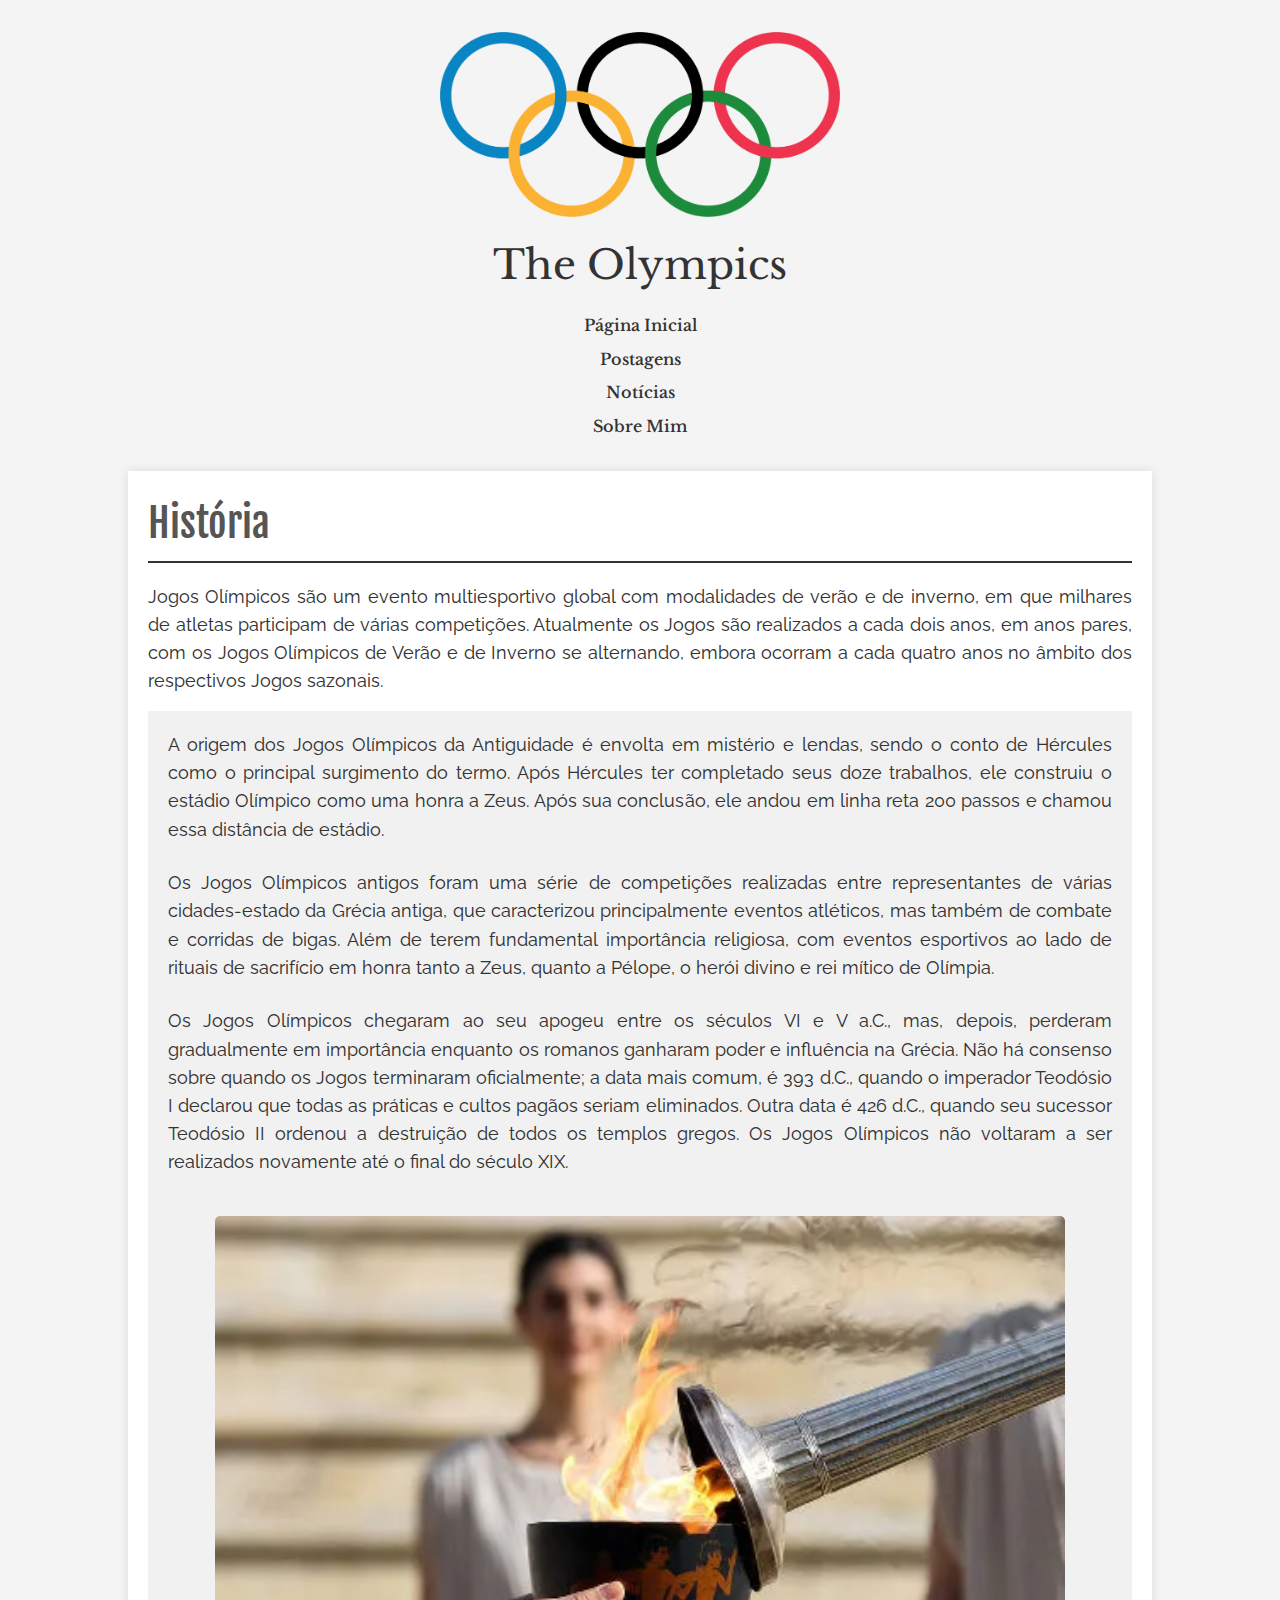
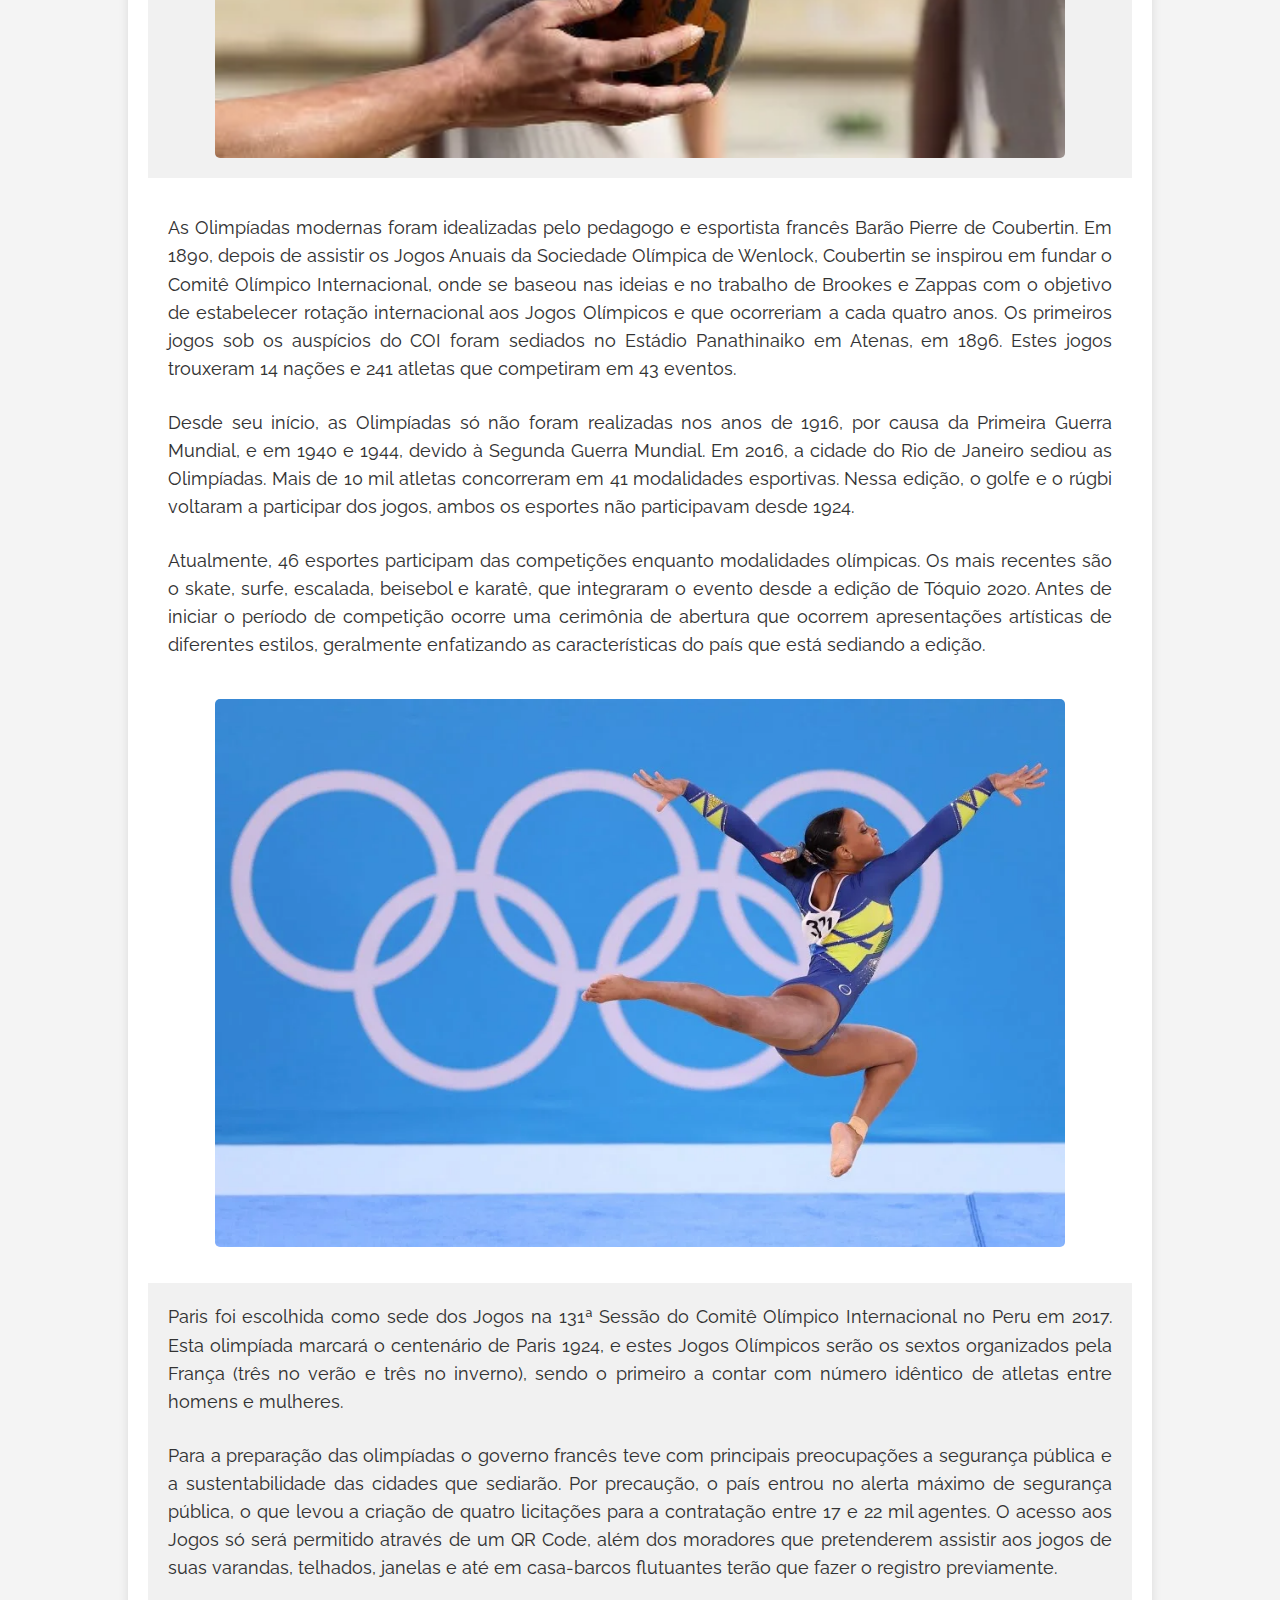
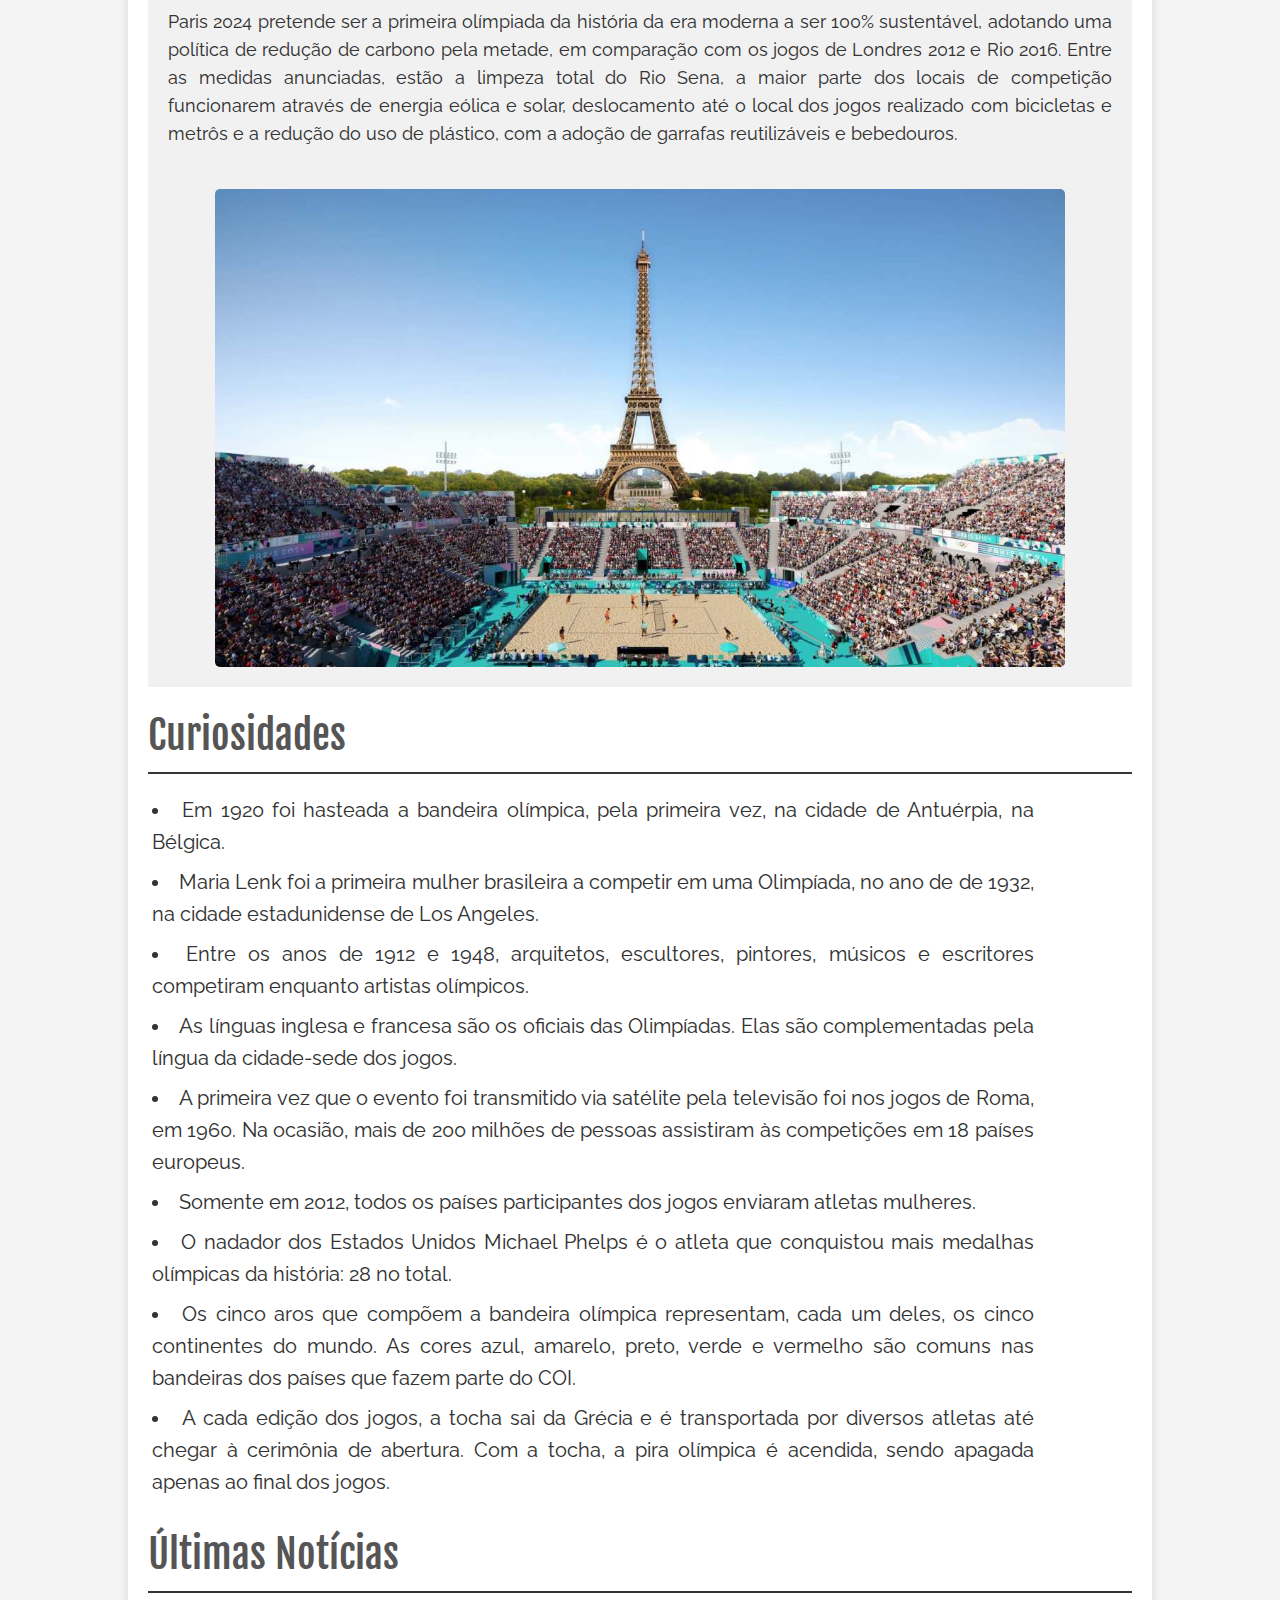
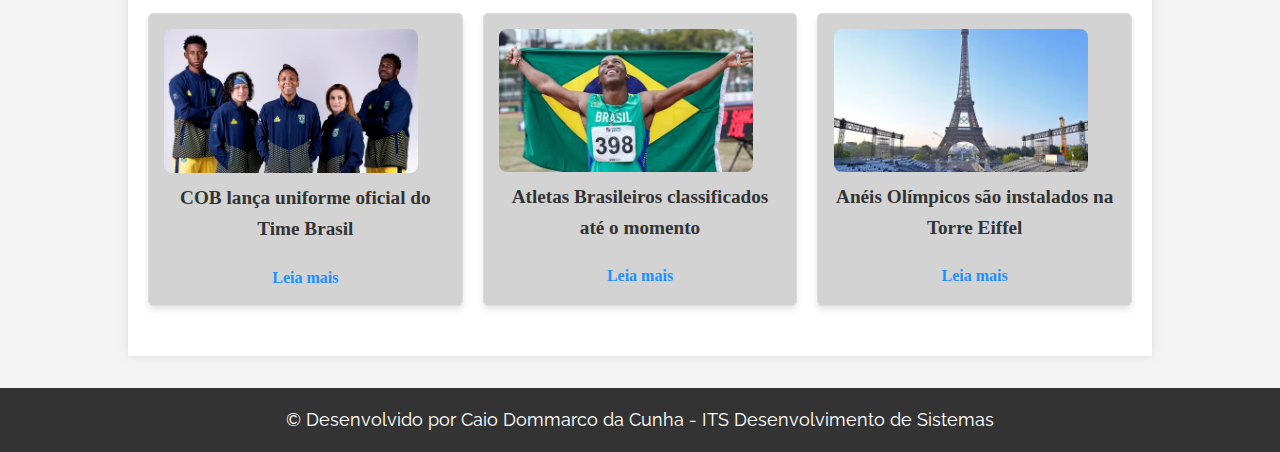
<file: index.html>
<!DOCTYPE html>
<html lang="pt-br">

<head>
    <meta charset="UTF-8">
    <meta name="viewport" content="width=device-width, initial-scale=1.0">
    <link rel="stylesheet" href="style.css">
    <title>The Olympics</title>
</head>

<body id="bodyZigZag">
    <header>
        <img id="logo" src="./imagens/logo.png" alt="Logo de marca da Olimpíada com cinco arcos entrelaçados">

        <h1 id="tituloSite">The Olympics</h1>

        <nav>
            <a href="#">Página Inicial </a>
            <p class="pipe">|</p>
            <a href="postagens.html">Postagens </a>
            <p class="pipe">|</p>
            <a href="noticias.html">Notícias </a>
            <p class="pipe">|</p>
            <a href="sobremim.html">Sobre Mim</a>
        </nav>
    </header>

    <main id="mainZigZag">
        <div id="historia">
            <h2 class="subtitulo">História</h2>

            <p>Jogos Olímpicos são um evento multiesportivo global com modalidades de verão e de inverno, em que
                milhares de
                atletas participam de várias competições. Atualmente os Jogos são realizados a cada dois anos, em anos
                pares, com os Jogos Olímpicos de Verão e de Inverno se alternando, embora ocorram a cada quatro anos no
                âmbito dos respectivos Jogos sazonais.</p>
        </div>

        <div class="containerCinza">
            <div class="row">
                <div class="column-66">
                    <p>A origem dos Jogos Olímpicos da Antiguidade é envolta em mistério e lendas, sendo o conto de
                        Hércules
                        como o
                        principal surgimento do termo. Após Hércules ter completado seus doze trabalhos, ele construiu o
                        estádio
                        Olímpico como uma honra a Zeus. Após sua conclusão, ele andou em linha reta 200 passos e chamou
                        essa
                        distância de estádio. </p>
                    <br>
                    <p>Os Jogos Olímpicos antigos foram uma série de competições realizadas entre representantes de
                        várias
                        cidades-estado da Grécia antiga, que caracterizou principalmente eventos atléticos, mas também
                        de
                        combate e
                        corridas de bigas. Além de terem fundamental importância religiosa, com eventos esportivos ao
                        lado
                        de
                        rituais de sacrifício em honra tanto a Zeus, quanto a Pélope, o herói divino e rei mítico de
                        Olímpia.
                    </p>
                    <br>
                    <p>Os Jogos Olímpicos chegaram ao seu apogeu entre os séculos VI e V a.C., mas, depois, perderam
                        gradualmente em
                        importância enquanto os romanos ganharam poder e influência na Grécia. Não há consenso sobre
                        quando
                        os
                        Jogos
                        terminaram oficialmente; a data mais comum, é 393 d.C., quando o imperador Teodósio I declarou
                        que
                        todas
                        as
                        práticas e cultos pagãos seriam eliminados. Outra data é 426 d.C., quando seu sucessor Teodósio
                        II
                        ordenou a
                        destruição de todos os templos gregos. Os Jogos Olímpicos não voltaram a ser realizados
                        novamente
                        até o
                        final do século XIX.</p>
                </div>

                <div class="column-33">
                    <img id="tocha" src="./imagens/tocha.jpg"
                        alt="Imagem de uma pessoa segurando um vaso grego sendo aceso pela tocha olímpica">
                </div>
            </div>
        </div>

        <div id="containerReverse" class="container">
            <div class="row">
                <div class="column-33">
                    <img id="moderna" src="./imagens/olimpiadaModerna.jpg"
                        alt="Imagem com uma ginasta brasileira executando um de seus movimentos durante uma prova de olímpiada com o logo da olímpiada de fundo">
                </div>

                <div class="column-66">
                    <p>As Olimpíadas modernas foram idealizadas pelo pedagogo e esportista francês Barão Pierre de
                        Coubertin. Em 1890, depois de assistir os Jogos Anuais da Sociedade Olímpica de Wenlock,
                        Coubertin
                        se inspirou em fundar o Comitê Olímpico Internacional, onde se baseou nas ideias e no trabalho
                        de
                        Brookes e Zappas com o objetivo de estabelecer rotação internacional aos Jogos Olímpicos e que
                        ocorreriam a cada quatro anos. Os primeiros jogos sob os auspícios do COI foram sediados no
                        Estádio
                        Panathinaiko em Atenas, em 1896. Estes jogos trouxeram 14 nações e 241 atletas que competiram em
                        43
                        eventos.</p>
                    <br>
                    <p>Desde seu início, as Olimpíadas só não foram realizadas nos anos de 1916, por causa da Primeira
                        Guerra Mundial, e em 1940 e 1944, devido à Segunda Guerra Mundial. Em 2016, a cidade do Rio de
                        Janeiro sediou as Olimpíadas. Mais de 10 mil atletas concorreram em 41 modalidades esportivas.
                        Nessa
                        edição, o golfe e o rúgbi voltaram a participar dos jogos, ambos os esportes não participavam
                        desde
                        1924.</p>
                    <br>
                    <p>Atualmente, 46 esportes participam das competições enquanto modalidades olímpicas. Os mais
                        recentes
                        são o skate, surfe, escalada, beisebol e karatê, que integraram o evento desde a edição de
                        Tóquio
                        2020. Antes de iniciar o período de competição ocorre uma cerimônia de abertura que ocorrem
                        apresentações artísticas de diferentes estilos, geralmente enfatizando as características do
                        país
                        que está sediando a edição.</p>
                </div>
            </div>
        </div>


        <div class="containerCinza">
            <div class="row">
                <div class="column-66">
                    <p>Paris foi escolhida como sede dos Jogos na 131ª Sessão do Comitê Olímpico Internacional no Peru
                        em
                        2017. Esta olimpíada marcará o centenário de Paris 1924, e estes Jogos Olímpicos serão os sextos
                        organizados pela França (três no verão e três no inverno), sendo o primeiro a contar com número
                        idêntico de atletas entre homens e mulheres.</p>
                    <br>
                    <p>Para a preparação das olimpíadas o governo francês teve com principais preocupações a segurança
                        pública e a sustentabilidade das cidades que sediarão. Por precaução, o país entrou no alerta
                        máximo
                        de segurança pública, o que levou a criação de quatro licitações para a contratação entre 17 e
                        22
                        mil agentes. O acesso aos Jogos só será permitido através de um QR Code, além dos moradores que
                        pretenderem assistir aos jogos de suas varandas, telhados, janelas e até em casa-barcos
                        flutuantes
                        terão que fazer o registro previamente.</p>
                    <br>
                    <p>Paris 2024 pretende ser a primeira olímpiada da história da
                        era moderna a ser 100% sustentável, adotando uma política de redução de carbono pela metade, em
                        comparação com os jogos de Londres 2012 e Rio 2016. Entre as medidas anunciadas, estão a limpeza
                        total do Rio Sena, a maior parte dos locais de competição funcionarem através de energia eólica
                        e
                        solar, deslocamento até o local dos jogos realizado com bicicletas e metrôs e a redução do uso
                        de
                        plástico, com a adoção de garrafas reutilizáveis e bebedouros.</p>
                </div>

                <div class="column-33">
                    <img id="paris" src="./imagens/paris.jpg"
                        alt="Imagem de uma quadra de vôlei de praia com a Torre Eiffel de fundo, ilustrando como será a arena da modalidade na Olimpíada de Paris que ocorrerá no ano de 2024">
                </div>
            </div>
        </div>

        <div id="curiosidades">
            <h2 class="subtitulo">Curiosidades</h2>

            <div class="lista">
                <ul id="listaUm">
                    <li>Em 1920 foi hasteada a bandeira olímpica, pela primeira vez, na cidade de Antuérpia, na
                        Bélgica.
                    </li>
                    <li>Maria Lenk foi a primeira mulher brasileira a competir em uma Olimpíada, no ano de de 1932,
                        na
                        cidade estadunidense de Los Angeles.</li>
                    <li>Entre os anos de 1912 e 1948, arquitetos, escultores, pintores, músicos e escritores
                        competiram
                        enquanto artistas olímpicos.</li>
                    <li>As línguas inglesa e francesa são os oficiais das Olimpíadas. Elas são complementadas pela
                        língua
                        da cidade-sede dos jogos.</li>
                    <li>A primeira vez que o evento foi transmitido via satélite pela televisão foi nos jogos de
                        Roma,
                        em
                        1960. Na ocasião, mais de 200 milhões de pessoas assistiram às competições em 18 países
                        europeus.
                    </li>
                </ul>

                <ul id="listaDois">
                    <li>Somente em 2012, todos os países participantes dos jogos enviaram atletas mulheres.</li>
                    <li>O nadador dos Estados Unidos Michael Phelps é o atleta que conquistou mais medalhas olímpicas da
                        história: 28 no total.</li>
                    <li>Os cinco aros que compõem a bandeira olímpica representam, cada um deles, os cinco continentes
                        do
                        mundo. As cores azul, amarelo, preto, verde e vermelho são comuns nas bandeiras dos países que
                        fazem
                        parte do COI.</li>
                    <li>A cada edição dos jogos, a tocha sai da Grécia e é transportada por diversos atletas até chegar
                        à
                        cerimônia de abertura. Com a tocha, a pira olímpica é acendida, sendo apagada apenas ao final
                        dos
                        jogos. </li>
                </ul>
            </div>
        </div>

        <div id="noticias">
            <h2 class="subtitulo">Últimas Notícias</h2>
            <div class="noticias-cards">
                <div class="card">
                    <img src="./imagens/cobUniforme.jpg" alt="Notícia 1">
                    <h3>COB lança uniforme oficial do Time Brasil</h3>
                    <a href="noticias.html">Leia mais</a>
                </div>
                <div class="card">
                    <img src="./imagens/atletasBr.jpg" alt="Notícia 2">
                    <h3>Atletas Brasileiros classificados até o momento</h3>
                    <a href="noticias.html">Leia mais</a>
                </div>
                <div class="card">
                    <img src="./imagens/torre.jpg" alt="Notícia 3">
                    <h3>Anéis Olímpicos são instalados na Torre Eiffel</h3>
                    <a href="noticias.html">Leia mais</a>
                </div>
            </div>
        </div>
        </div>
    </main>

    <footer>
        <p>&copy; Desenvolvido por Caio Dommarco da Cunha - ITS Desenvolvimento de Sistemas</p>
    </footer>
</body>

</html>
</file>
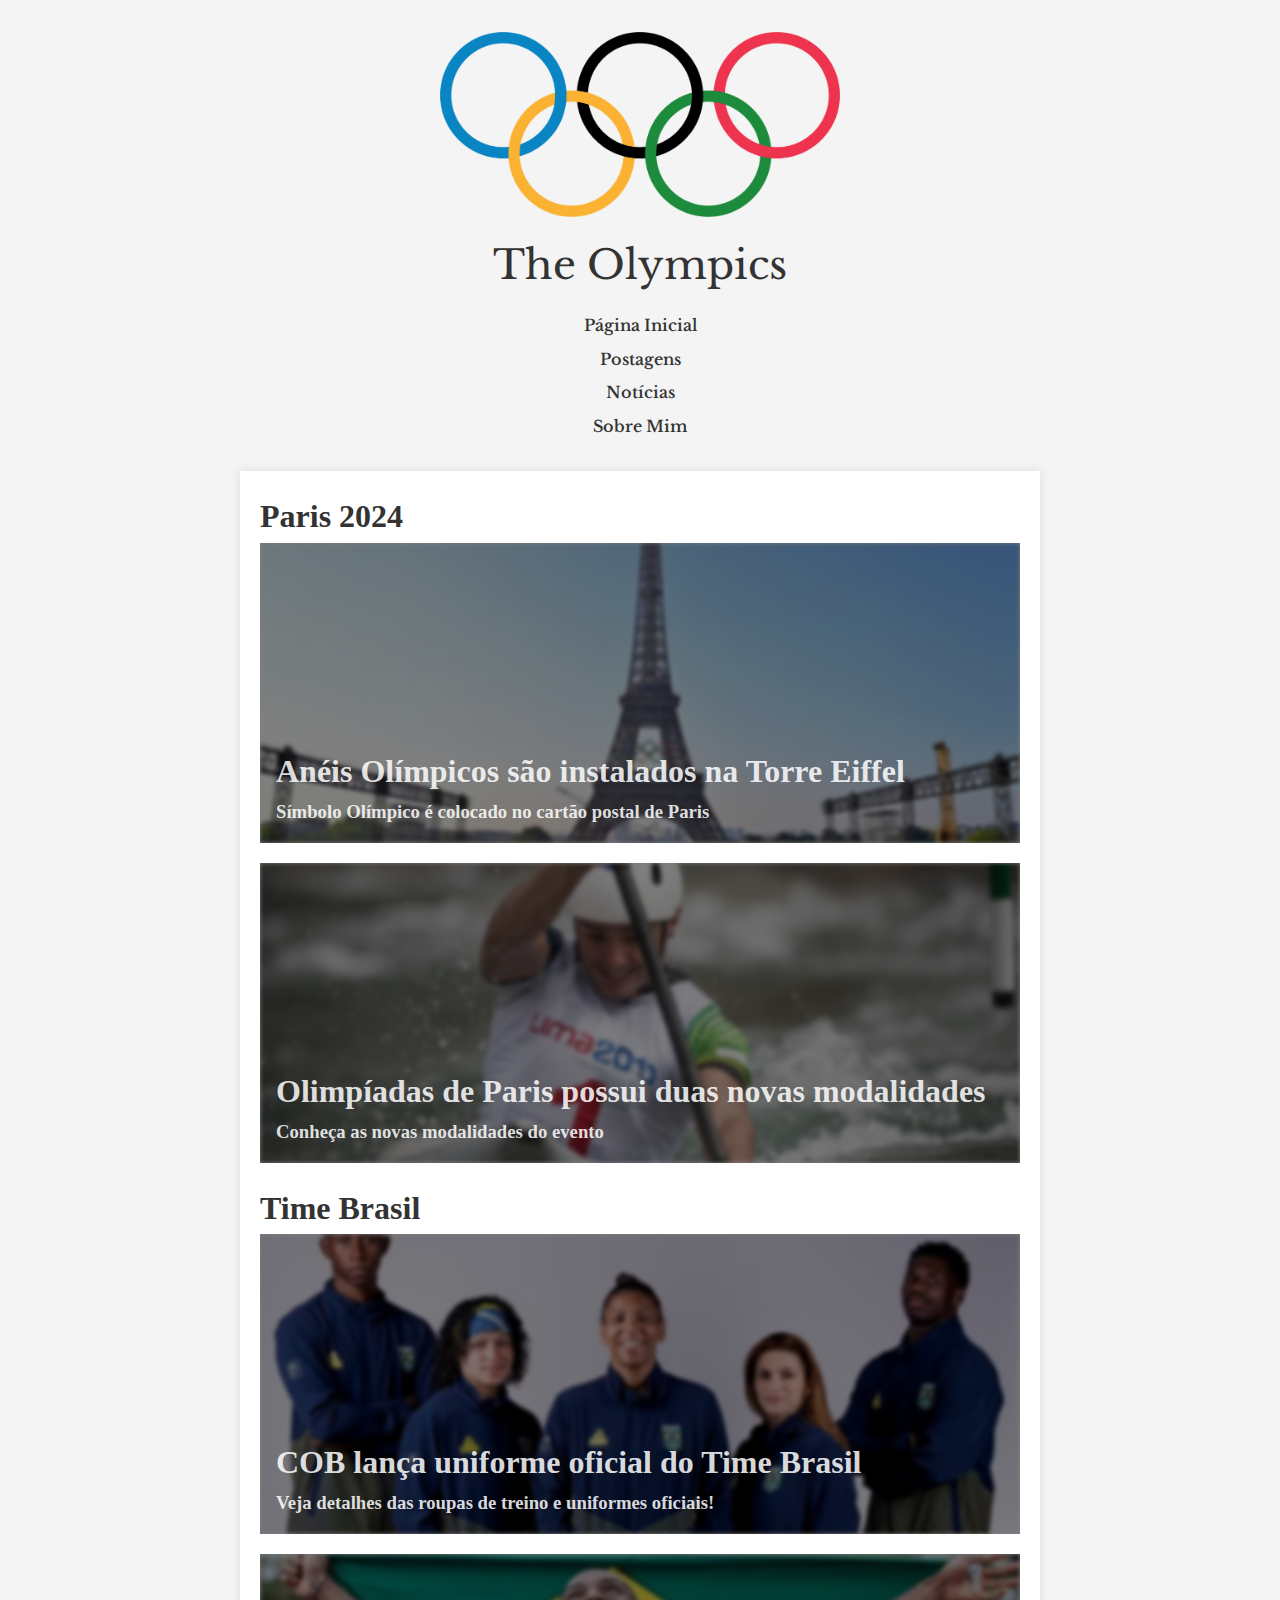
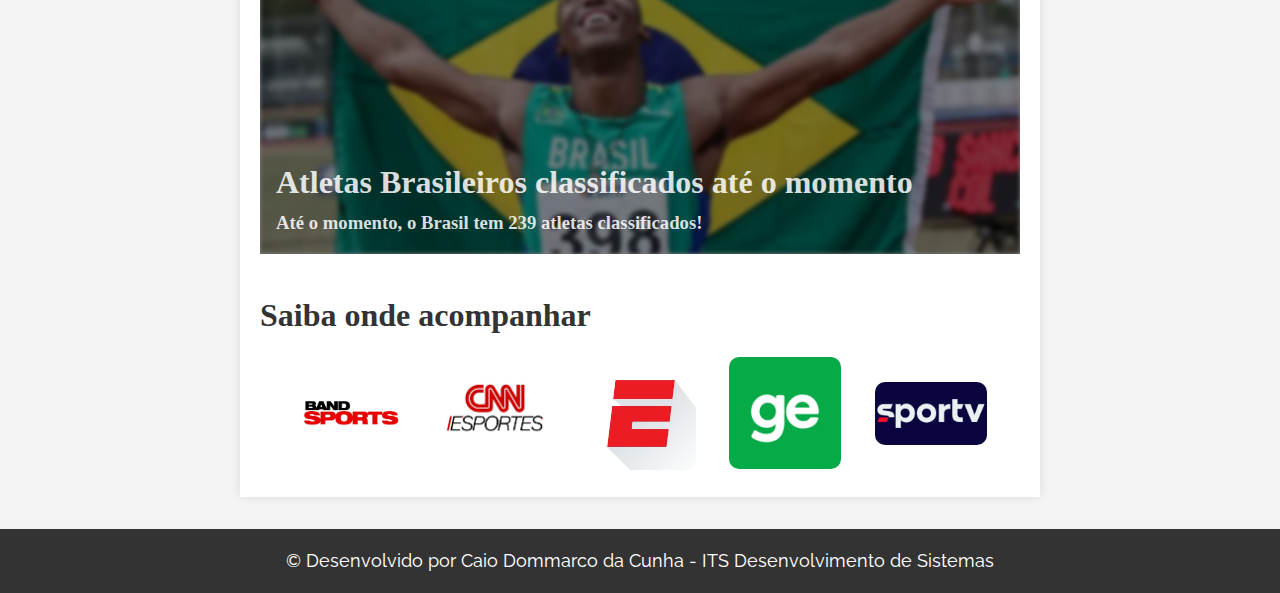
<file: noticias.html>
<!DOCTYPE html>
<html lang="pt-br">

<head>
    <meta charset="UTF-8">
    <meta name="viewport" content="width=device-width, initial-scale=1.0">
    <link rel="stylesheet" href="style.css">
    <title>The Olympics</title>
</head>

<body>
    <header>
        <img id="logo" src="./imagens/logo.png" alt="Logo de marca da Olimpíada com cinco arcos entrelaçados">

        <h1 id="tituloSite">The Olympics</h1>

        <nav>
            <a href="index.html">Página Inicial </a>
            <p class="pipe">|</p>
            <a href="postagens.html">Postagens </a>
            <p class="pipe">|</p>
            <a href="#">Notícias </a>
            <p class="pipe">|</p>
            <a href="sobremim.html">Sobre Mim</a>
        </nav>
    </header>

    <main>
        <div class="conteudoNoticias">
            <h1>Paris 2024</h1>

            <a
                href="https://ge.globo.com/olimpiadas/noticia/2024/06/07/aneis-olimpicos-sao-instalados-na-torre-eiffel.ghtml">
                <div class="chamadasNoticias3">
                    <div class="textoChamadas1">
                        <h1>Anéis Olímpicos são instalados na Torre Eiffel</h1>
                        <h3>Símbolo Olímpico é colocado no cartão postal de Paris</h3>
                    </div>
                </div>
            </a>

            <a
                href="https://www.cnnbrasil.com.br/esportes/olimpiadas/olimpiada-de-paris-2024-conheca-as-novas-modalidades/">
                <div class="chamadasNoticias4">
                    <div class="textoChamadas1">
                        <h1>Olimpíadas de Paris possui duas novas modalidades</h1>
                        <h3>Conheça as novas modalidades do evento</h3>
                    </div>
                </div>
            </a>


            <h1>Time Brasil</h1>


            <a
                href="https://ge.globo.com/olimpiadas/noticia/2024/06/06/cob-lanca-uniforme-oficial-do-time-brasil-a-50-dias-dos-jogos-olimpicos.ghtml">
                <div class="chamadasNoticias1">
                    <div class="textoChamadas1">
                        <h1>COB lança uniforme oficial do Time Brasil</h1>
                        <h3>Veja detalhes das roupas de treino e uniformes oficiais!</h3>
                    </div>
                </div>
            </a>

            <a
                href="https://ge.globo.com/olimpiadas/noticia/2023/04/18/olimpiadas-de-paris-2024-veja-atletas-brasileiros-classificados.ghtml">
                <div class="chamadasNoticias2">
                    <div class="textoChamadas2">
                        <h1>Atletas Brasileiros classificados até o momento</h1>
                        <h3>Até o momento, o Brasil tem 239 atletas classificados!</h3>
                    </div>
                </div>
            </a>
        </div>

        <h1>Saiba onde acompanhar</h1>
        <div id="canais">
            <a href="https://bandsports.uol.com.br/feeds?category=Olimpiadas"><img src="./imagens/band.jpg"
                    alt="Logo da Band Sports para redirecionar para o site da central dos jogos olímpicos da Band"></a>

            <a href="https://www.cnnbrasil.com.br/esportes/olimpiadas/"><img src="./imagens/cnn.jpg"
                    alt="Logo da CNN para redirecionar para o site da central dos jogos olímpicos da CNN"></a>

            <a href="https://www.espn.com.br/olimpiada/"><img src="./imagens/espn.jpg"
                    alt="Logo da ESPN para redirecionar para o site da central dos jogos olímpicos da ESPN"></a>

            <a href="https://ge.globo.com/olimpiadas/"><img src="./imagens/ge.jpg"
                    alt="Logo do Globo Esporte para redirecionar para o site da central dos jogos olímpicos do Globo Esporte"></a>

            <a href="https://sportv.globo.com/site/programas/sportv-nas-olimpiadas/"><img src="./imagens/sportv.jpg"
                    alt="Logo do SporTV para redirecionar para o site da central dos jogos olímpicos do SporTV"></a>
        </div>
    </main>

    <footer>
        <p>&copy; Desenvolvido por Caio Dommarco da Cunha - ITS Desenvolvimento de Sistemas</p>
    </footer>
</body>

</html>
</file>
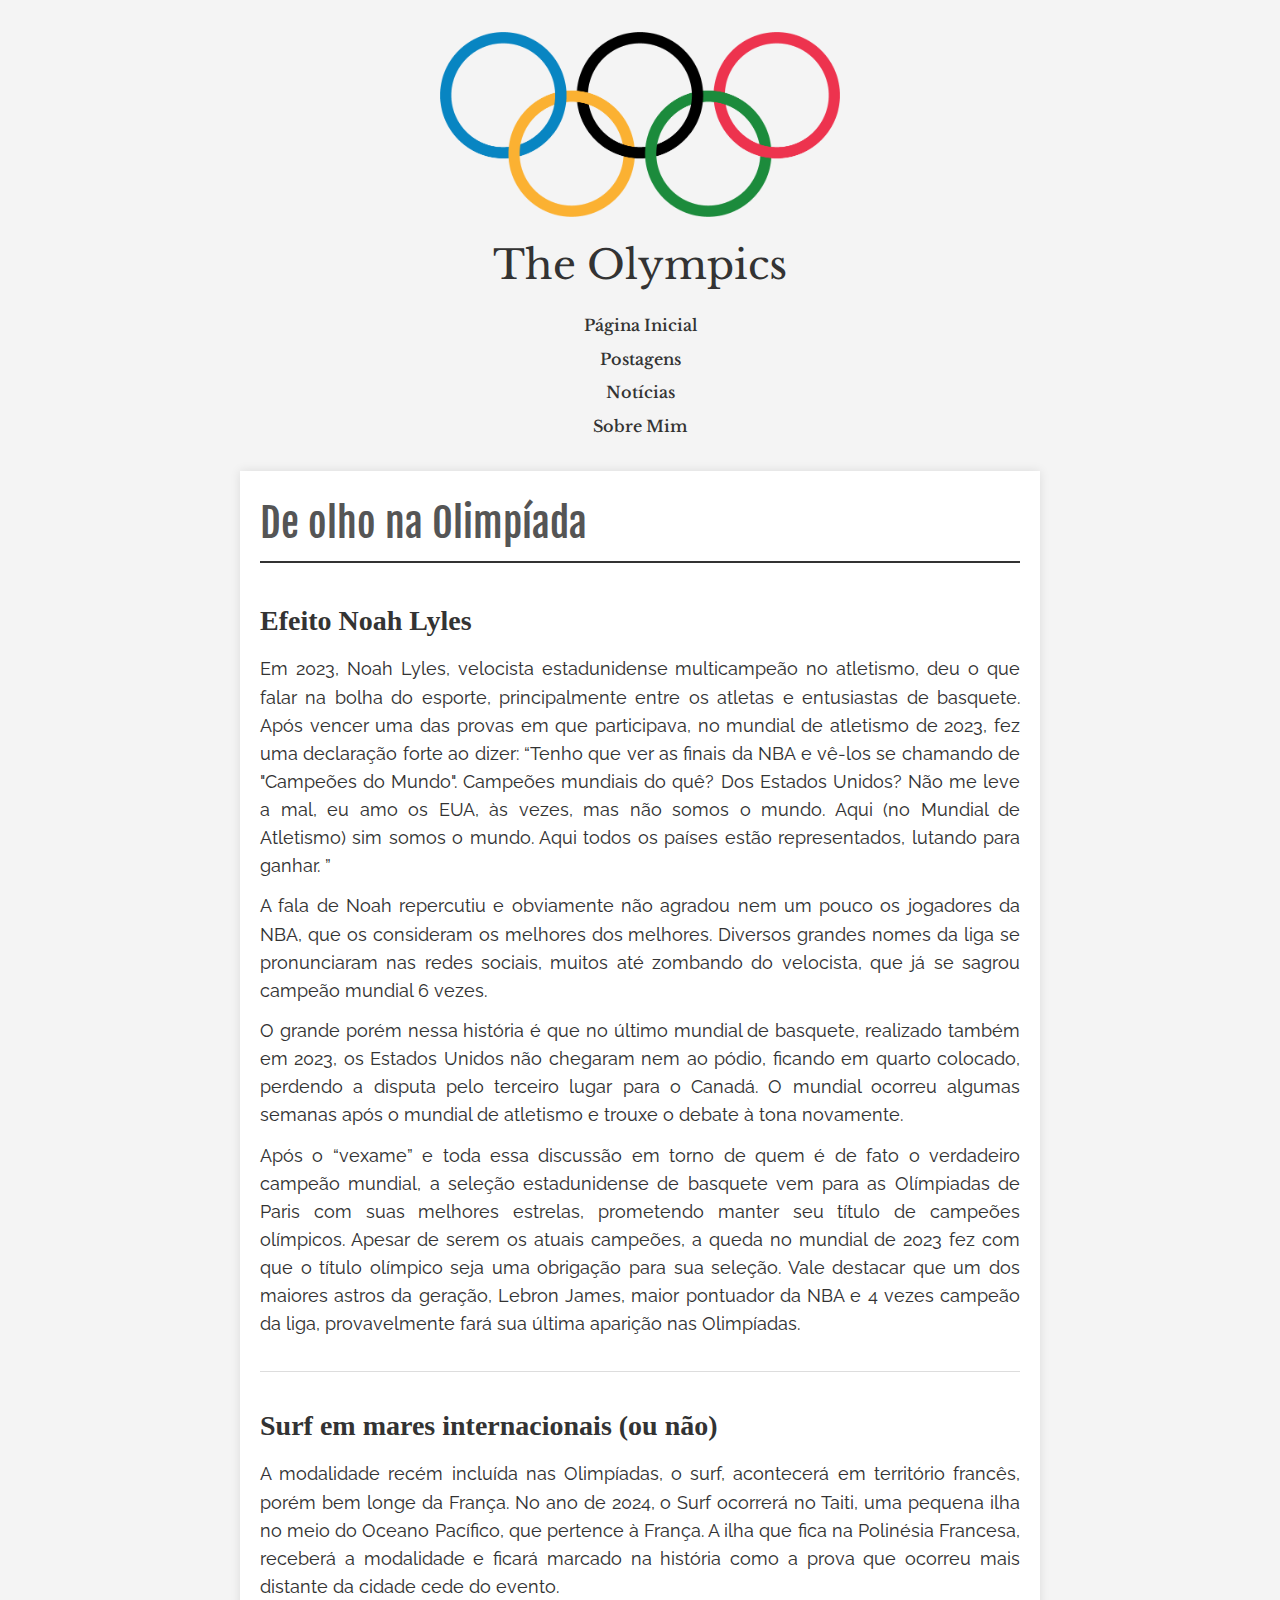
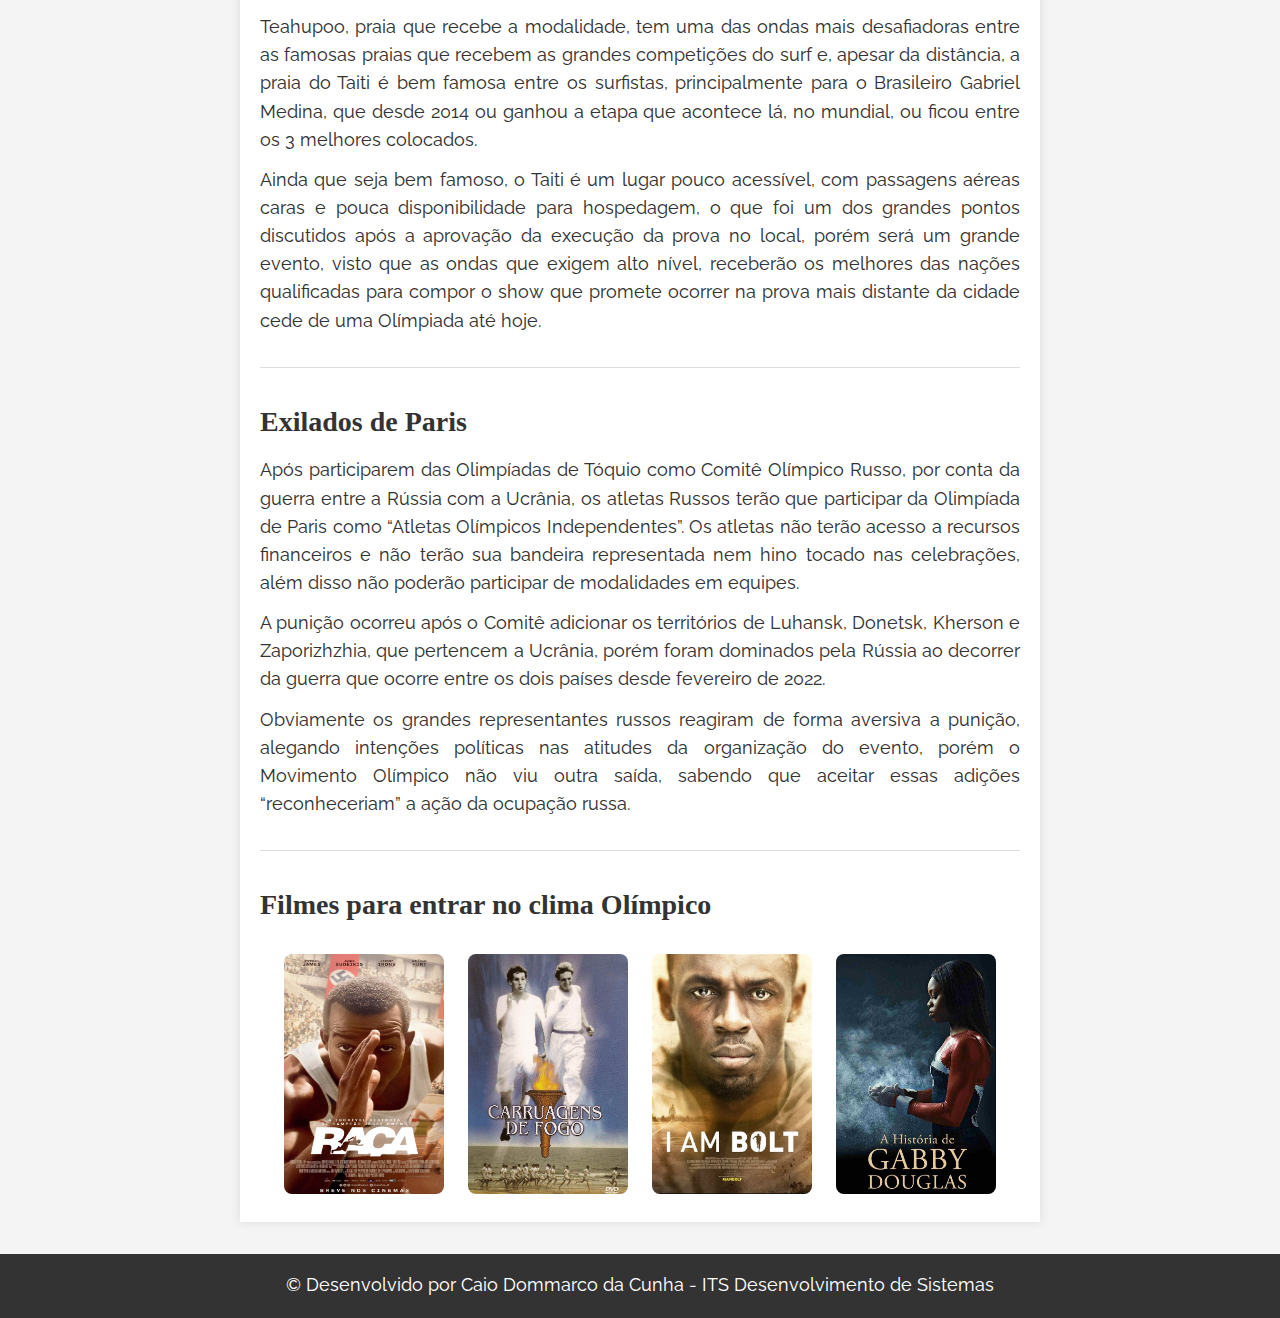
<file: postagens.html>
<!DOCTYPE html>
<html lang="pt-br">

<head>
    <meta charset="UTF-8">
    <meta name="viewport" content="width=device-width, initial-scale=1.0">
    <link rel="stylesheet" href="style.css">
    <title>The Olympics</title>
</head>

<body>
    <header>
        <img id="logo" src="./imagens/logo.png" alt="Logo de marca da Olimpíada com cinco arcos entrelaçados">

        <h1 id="tituloSite">The Olympics</h1>

        <nav>
            <a href="index.html">Página Inicial </a>
            <p class="pipe">|</p>
            <a href="#">Postagens </a>
            <p class="pipe">|</p>
            <a href="noticias.html">Notícias </a>
            <p class="pipe">|</p>
            <a href="sobremim.html">Sobre Mim</a>
        </nav>
    </header>

    <main>
        <h2 class="subtitulo">De olho na Olimpíada</h2>

        <div class="postagens">
            <h2>Efeito Noah Lyles</h2>

            <p>Em 2023, Noah Lyles, velocista estadunidense multicampeão no atletismo, deu o que falar na bolha do
                esporte, principalmente entre os atletas e entusiastas de basquete. Após vencer uma das provas em que
                participava, no mundial de atletismo de 2023, fez uma declaração forte ao dizer: “Tenho que ver as
                finais da NBA e vê-los se chamando de "Campeões do Mundo". Campeões mundiais do quê? Dos Estados Unidos?
                Não me leve a mal, eu amo os EUA, às vezes, mas não somos o mundo. Aqui (no Mundial de Atletismo) sim
                somos o mundo. Aqui todos os países estão representados, lutando para ganhar. ”</p>

            <p>A fala de Noah repercutiu e obviamente não agradou nem um pouco os jogadores da NBA, que os consideram os
                melhores dos melhores. Diversos grandes nomes da liga se pronunciaram nas redes sociais, muitos até
                zombando do velocista, que já se sagrou campeão mundial 6 vezes.</p>

            <p>O grande porém nessa história é que no último mundial de basquete, realizado também em 2023, os Estados
                Unidos não chegaram nem ao pódio, ficando em quarto colocado, perdendo a disputa pelo terceiro lugar
                para o Canadá. O mundial ocorreu algumas semanas após o mundial de atletismo e trouxe o debate à tona
                novamente.</p>

            <p>Após o “vexame” e toda essa discussão em torno de quem é de fato o verdadeiro campeão mundial, a seleção
                estadunidense de basquete vem para as Olímpiadas de Paris com suas melhores estrelas, prometendo manter
                seu título de campeões olímpicos. Apesar de serem os atuais campeões, a queda no mundial de 2023 fez com
                que o título olímpico seja uma obrigação para sua seleção. Vale destacar que um dos maiores astros da
                geração, Lebron James, maior pontuador da NBA e 4 vezes campeão da liga, provavelmente fará sua última
                aparição nas Olimpíadas.</p>

            <hr>

            <h2>Surf em mares internacionais (ou não)</h2>

            <p>A modalidade recém incluída nas Olimpíadas, o surf, acontecerá em território francês, porém bem longe da
                França. No ano de 2024, o Surf ocorrerá no Taiti, uma pequena ilha no meio do Oceano Pacífico, que
                pertence à França. A ilha que fica na Polinésia Francesa, receberá a modalidade e ficará marcado na
                história como a prova que ocorreu mais distante da cidade cede do evento.</p>
            <p>Teahupoo, praia que recebe a modalidade, tem uma das ondas mais desafiadoras entre as famosas praias que
                recebem as grandes competições do surf e, apesar da distância, a praia do Taiti é bem famosa entre os
                surfistas, principalmente para o Brasileiro Gabriel Medina, que desde 2014 ou ganhou a etapa que
                acontece lá, no mundial, ou ficou entre os 3 melhores colocados.</p>
            <p>Ainda que seja bem famoso, o Taiti é um lugar pouco acessível, com passagens aéreas caras e pouca
                disponibilidade para hospedagem, o que foi um dos grandes pontos discutidos após a aprovação da execução
                da prova no local, porém será um grande evento, visto que as ondas que exigem alto nível, receberão os
                melhores das nações qualificadas para compor o show que promete ocorrer na prova mais distante da cidade
                cede de uma Olímpiada até hoje.</p>

            <hr>

            <h2>Exilados de Paris</h2>

            <p>Após participarem das Olimpíadas de Tóquio como Comitê Olímpico Russo, por conta da guerra entre a Rússia
                com a Ucrânia, os atletas Russos terão que participar da Olimpíada de Paris como “Atletas Olímpicos
                Independentes”. Os atletas não terão acesso a recursos financeiros e não terão sua bandeira representada
                nem hino tocado nas celebrações, além disso não poderão participar de modalidades em equipes.</p>

            <p>A punição ocorreu após o Comitê adicionar os territórios de Luhansk, Donetsk, Kherson e Zaporizhzhia, que
                pertencem a Ucrânia, porém foram dominados pela Rússia ao decorrer da guerra que ocorre entre os dois
                países desde fevereiro de 2022.</p>

            <p>Obviamente os grandes representantes russos reagiram de forma aversiva a punição, alegando intenções
                políticas nas atitudes da organização do evento, porém o Movimento Olímpico não viu outra saída, sabendo
                que aceitar essas adições “reconheceriam” a ação da ocupação russa. </p>

            <hr>

            <h2>Filmes para entrar no clima Olímpico</h2>

            <div id="filmes">
                <a href="https://www.adorocinema.com/filmes/filme-211082/">
                    <img src="./imagens/posterRaca.jpg" alt="Poster do filme Raça">
                </a>
                <a href="https://www.adorocinema.com/filmes/filme-150/">
                    <img src="./imagens/posterCarruagensDeFogo.jpg" alt="Poster do filme Carruagens de Fogo">
                </a>
                <a href="https://www.adorocinema.com/filmes/filme-237539/">
                    <img src="./imagens/posterEuSouBolt.jpg" alt="Poster do filme Eu Sou Bolt">
                </a>
                <a href="https://www.adorocinema.com/filmes/filme-230330/">
                    <img src="./imagens/posterGabbyDouglas.jpg" alt="Poster do filme Gabby Douglas">
                </a>
            </div>
        </div>
    </main>

    <footer>
        <p>&copy; Desenvolvido por Caio Dommarco da Cunha - ITS Desenvolvimento de Sistemas</p>
    </footer>
</body>

</html>
</file>
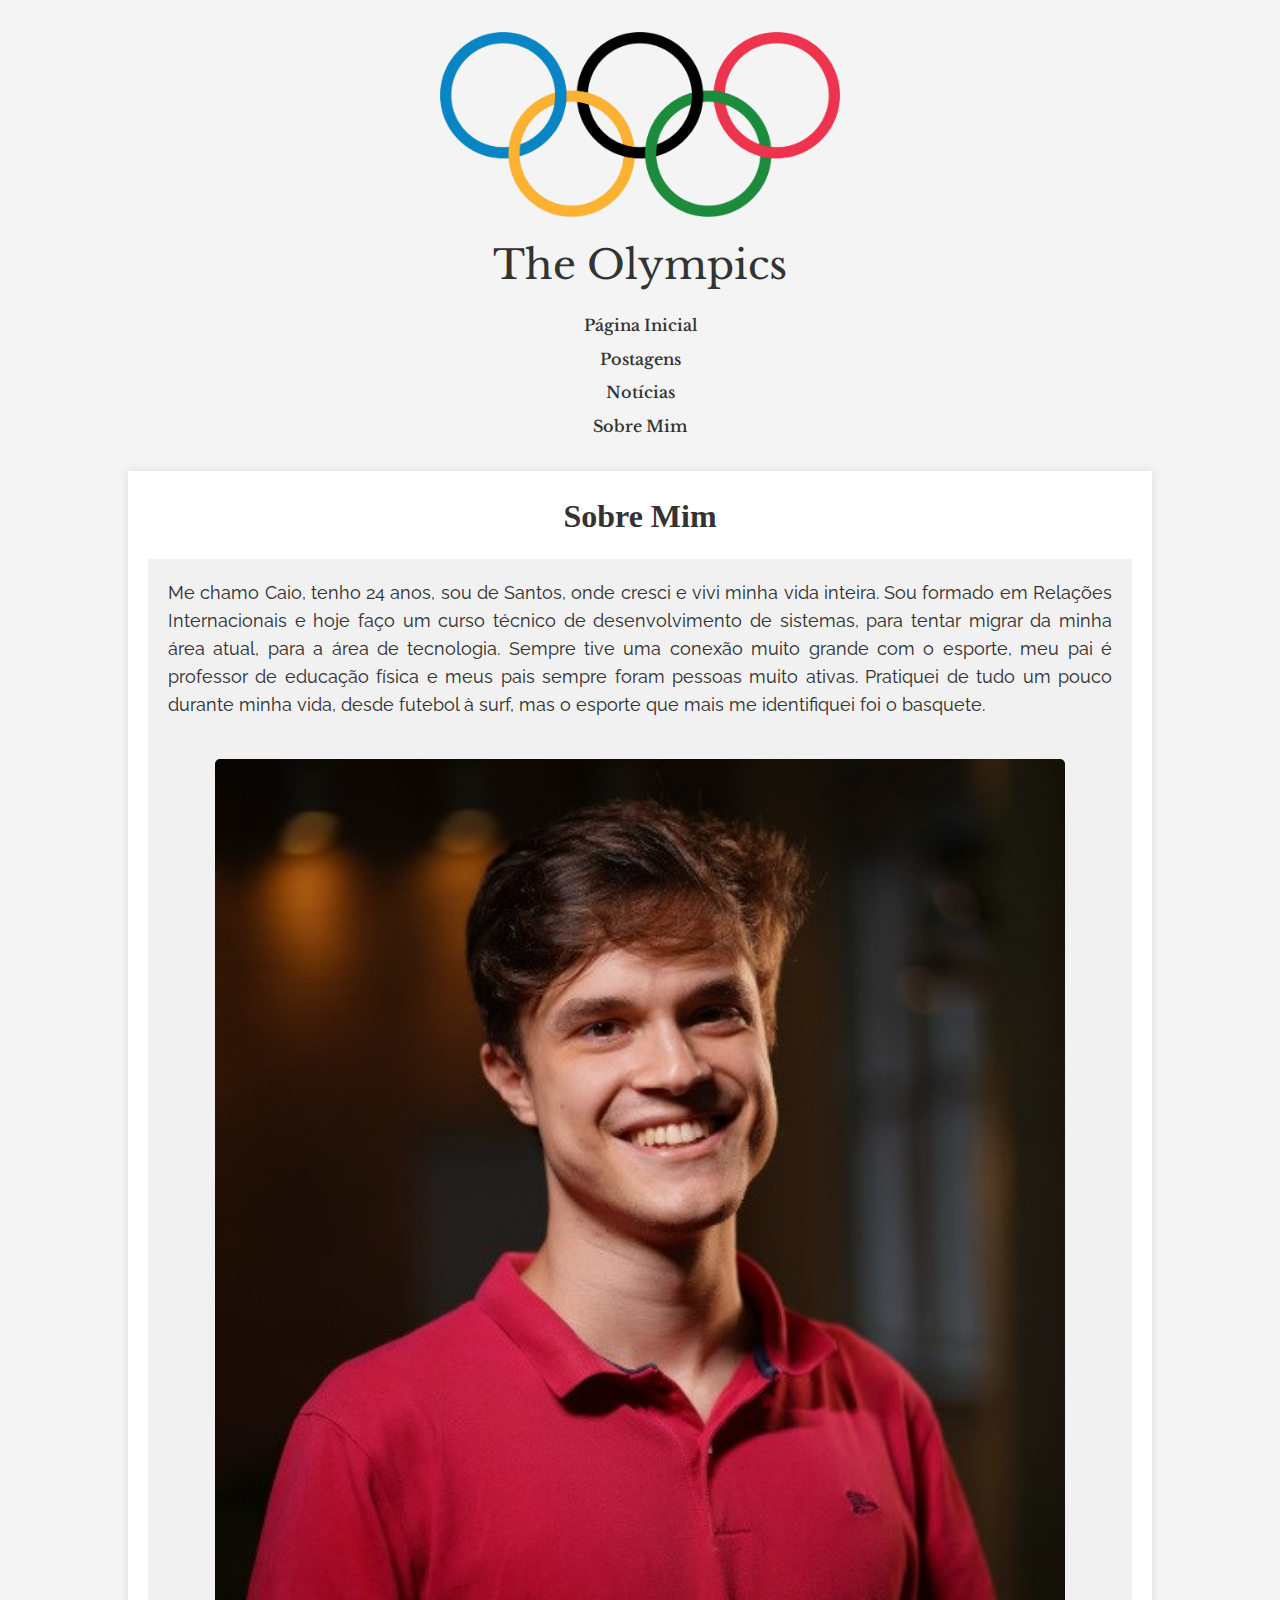
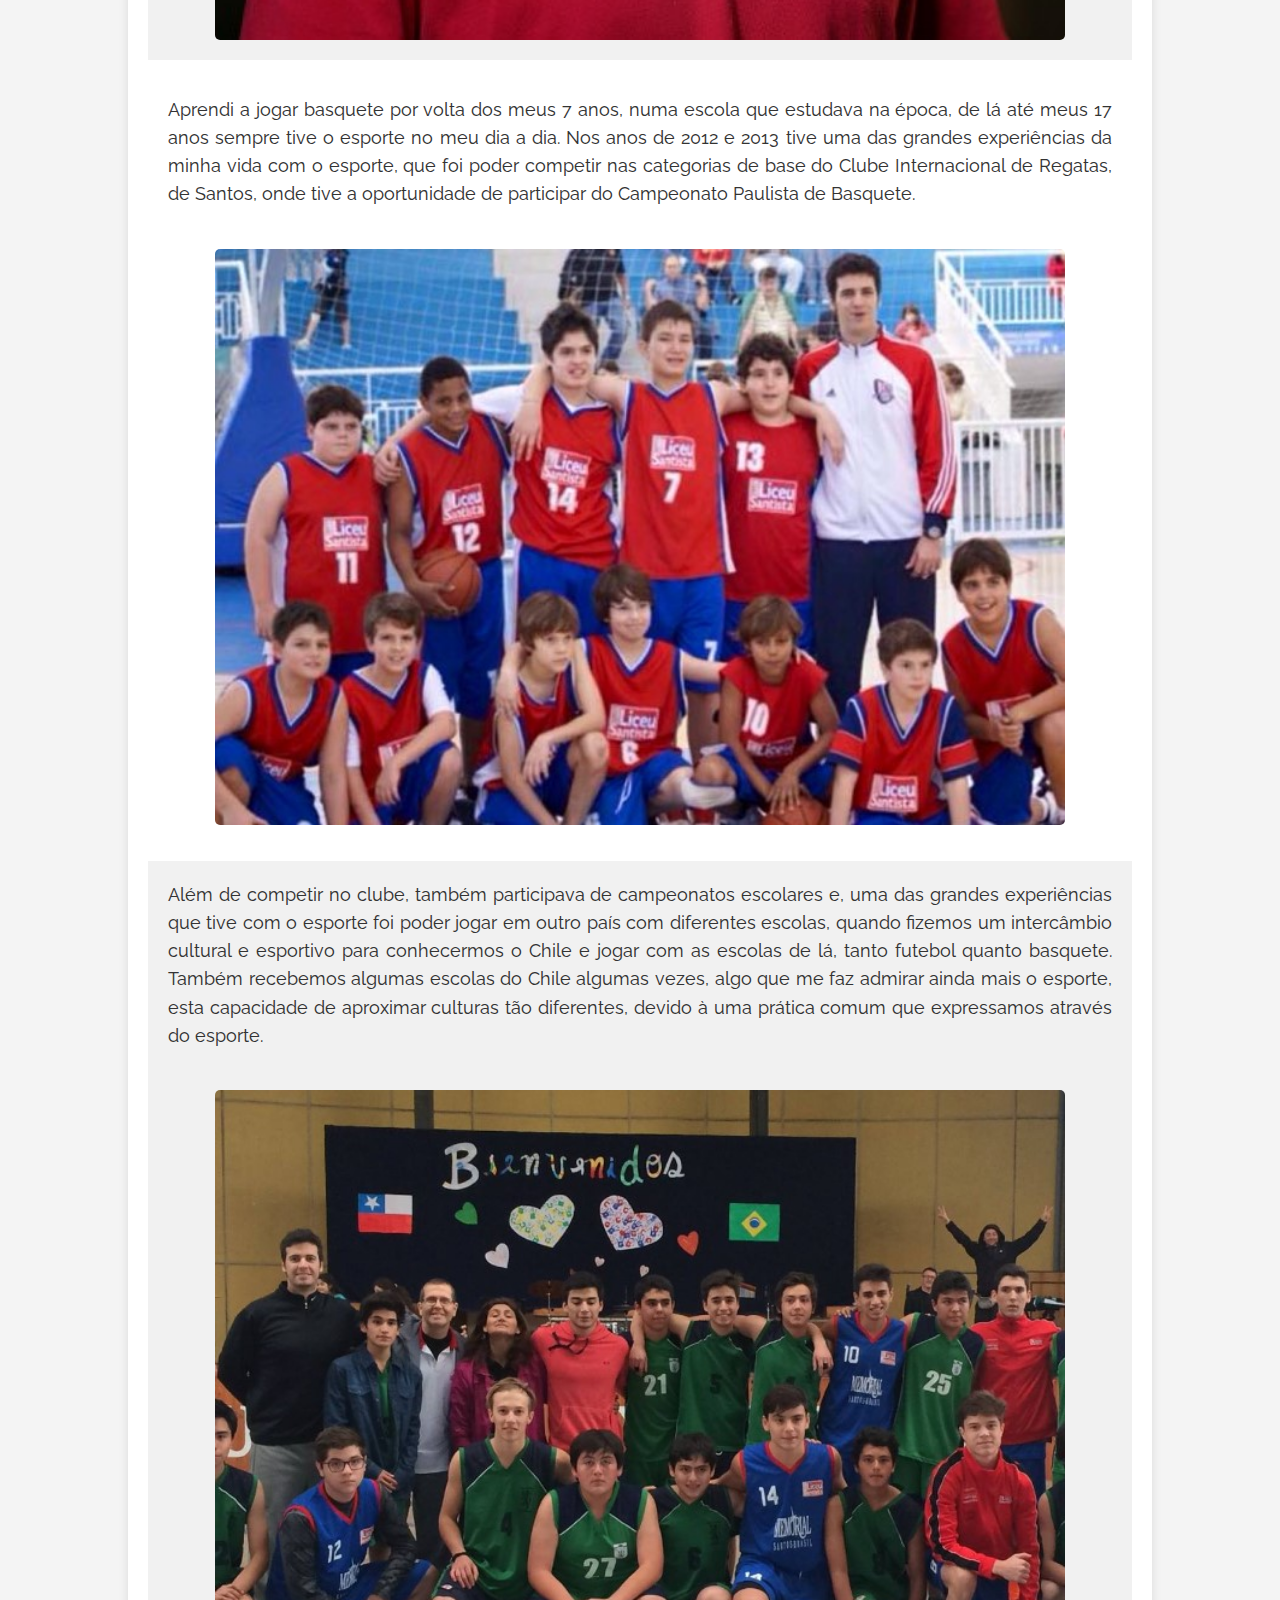
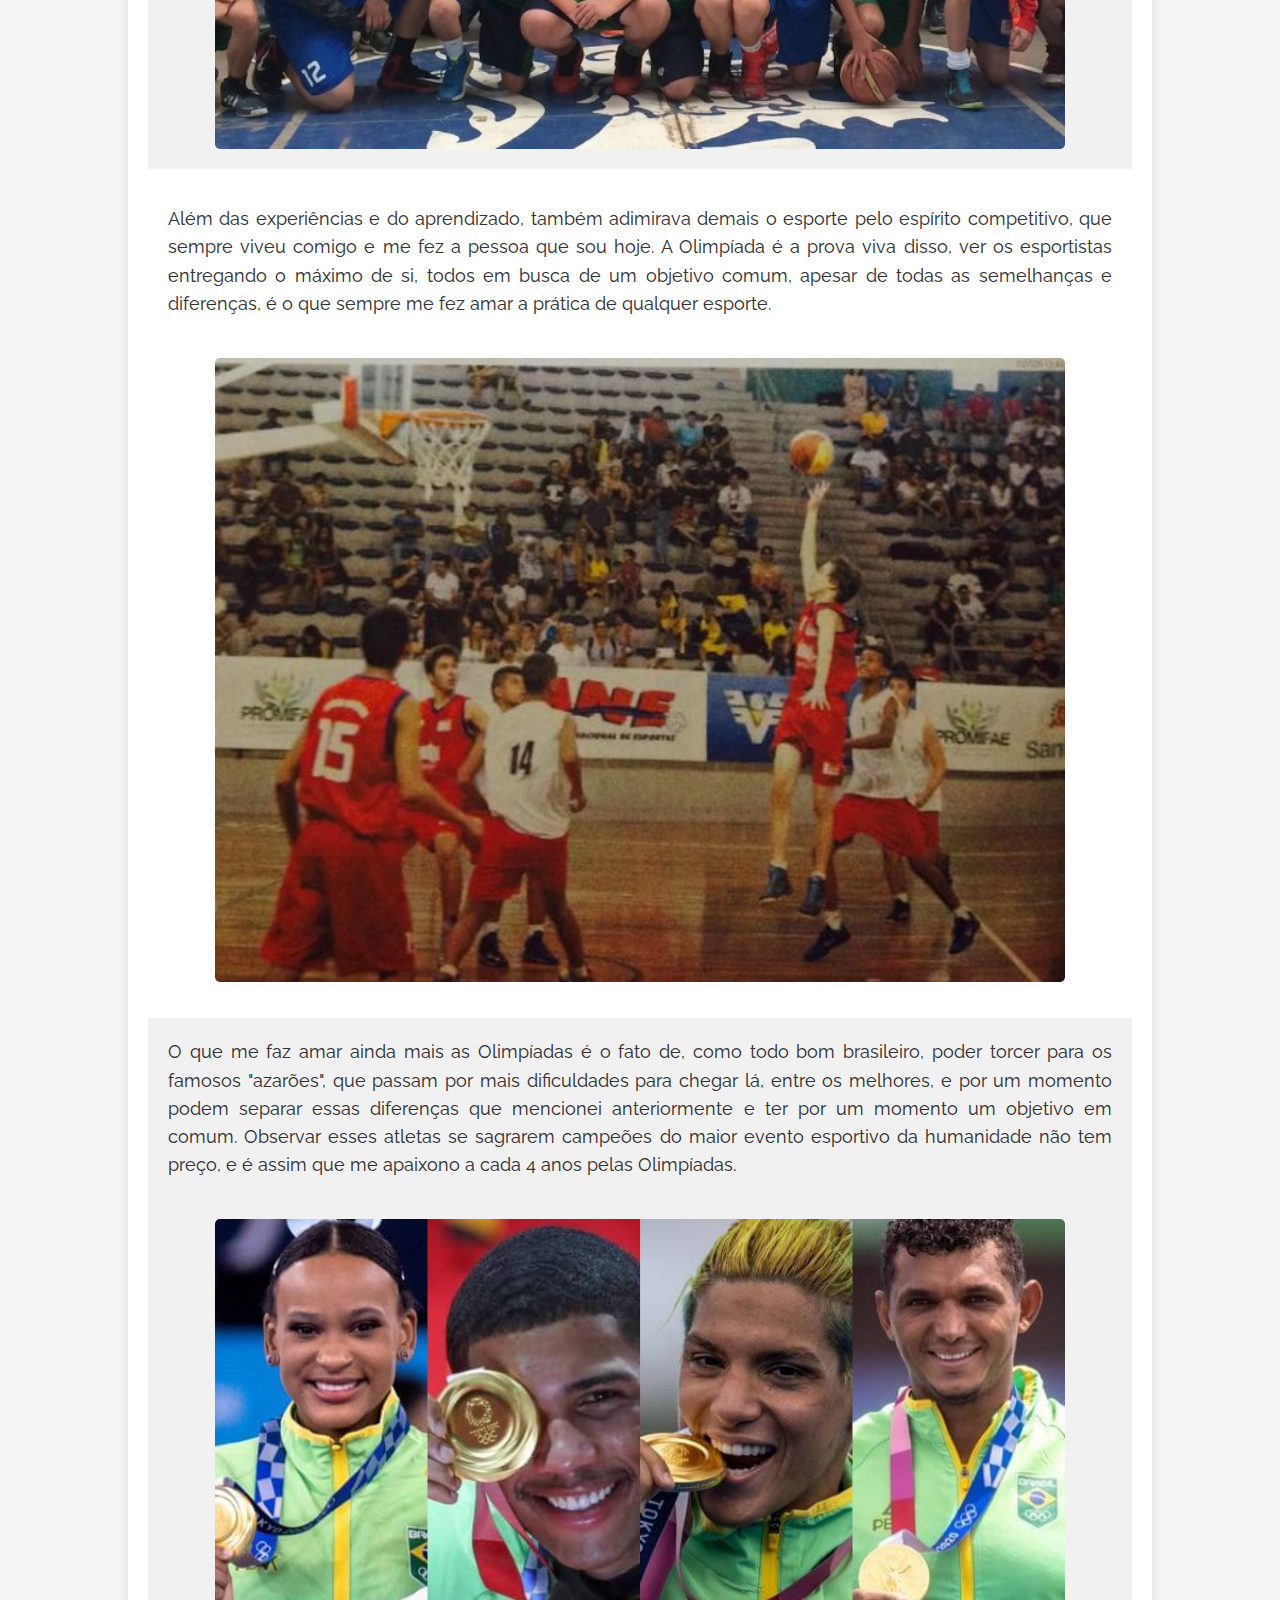
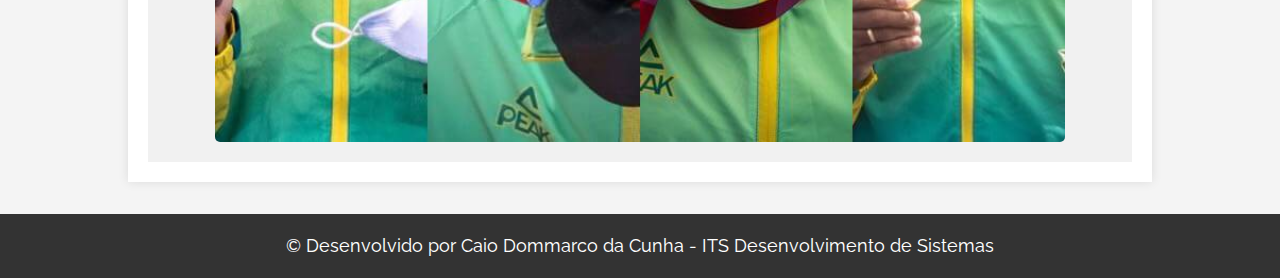
<file: sobremim.html>
<!DOCTYPE html>
<html lang="pt-br">

<head>
    <meta charset="UTF-8">
    <meta name="viewport" content="width=device-width, initial-scale=1.0">
    <link rel="stylesheet" href="style.css">
    <title>The Olympics</title>
</head>

<body id="bodyZigZag">
    <header>
        <img id="logo" src="./imagens/logo.png" alt="Logo de marca da Olimpíada com cinco arcos entrelaçados">

        <h1 id="tituloSite">The Olympics</h1>

        <nav>
            <a href="index.html">Página Inicial </a>
            <p class="pipe">|</p>
            <a href="postagens.html">Postagens </a>
            <p class="pipe">|</p>
            <a href="noticias.html">Notícias </a>
            <p class="pipe">|</p>
            <a href="#">Sobre Mim</a>
        </nav>
    </header>

    <main id="mainZigZag">
        <h1>Sobre Mim</h1>
        <div class="containerCinza">
            <div class="row">
                <div class="column-66">
                    <p>Me chamo Caio, tenho 24 anos, sou de Santos, onde cresci e vivi minha vida inteira. Sou formado
                        em Relações
                        Internacionais e hoje faço um curso técnico de desenvolvimento de sistemas, para tentar migrar
                        da minha área
                        atual, para a área de tecnologia. Sempre tive uma conexão muito grande com o esporte, meu pai é professor de educação física e meus
                        pais sempre
                        foram pessoas muito ativas. Pratiquei de tudo um pouco durante minha vida, desde futebol à surf,
                        mas o
                        esporte que mais me identifiquei foi o basquete.</p>
                </div>
                <div class="column-33">
                    <img src="./imagens/eu.jpeg" alt="Foto de Caio">
                </div>
            </div>
        </div>

        <div class="container">
            <div class="row">
                <div class="column-33">
                    <img src="./imagens/bsqtnovo.jpg" alt="Foto de basquete">
                </div>
                <div class="column-66">
                    <p>Aprendi a jogar basquete por volta dos meus 7 anos, numa escola que estudava na época, de lá até
                        meus 17 anos sempre tive o esporte no meu dia a dia. Nos anos de
                        2012 e 2013 tive uma das grandes experiências da minha vida com o esporte, que foi poder
                        competir nas
                        categorias de base do Clube Internacional de Regatas, de Santos, onde tive a oportunidade de
                        participar do
                        Campeonato Paulista de Basquete.</p>
                </div>
            </div>
        </div>

        <div class="containerCinza">
            <div class="row">
                <div class="column-66">
                    <p>Além de competir no clube, também participava de campeonatos escolares e, uma das grandes
                        experiências que
                        tive com o esporte foi poder jogar em outro país com diferentes escolas, quando fizemos um
                        intercâmbio
                        cultural e esportivo para conhecermos o Chile e jogar com as escolas de lá, tanto futebol quanto
                        basquete.
                        Também recebemos algumas escolas do Chile algumas vezes, algo que me faz admirar ainda mais o
                        esporte, esta
                        capacidade de aproximar culturas tão diferentes, devido à uma prática comum que expressamos
                        através do
                        esporte.</p>
                </div>
                <div class="column-33">
                    <img src="./imagens/bsqtchile.jpg" alt="Foto do Chile">
                </div>
            </div>
        </div>

        <div class="container">
            <div class="row">
                <div class="column-33">
                    <img src="./imagens/bsqttvtribuna.jpg" alt="Foto de competição">
                </div>
                <div class="column-66">
                    <p>Além das experiências e do aprendizado, também adimirava demais o esporte pelo espírito
                        competitivo, que
                        sempre viveu comigo e me fez a pessoa que sou hoje. A Olimpíada é a prova viva disso, ver os
                        esportistas
                        entregando o máximo de si, todos em busca de um objetivo comum, apesar de todas as semelhanças e
                        diferenças,
                        é o que sempre me fez amar a prática de qualquer esporte.</p>
                </div>
            </div>
        </div>

        <div class="containerCinza">
            <div class="row">
                <div class="column-66">
                    <p>O que me faz amar ainda mais as Olimpíadas é o fato de, como todo bom brasileiro, poder torcer
                        para os
                        famosos "azarões", que passam por mais dificuldades para chegar lá, entre os melhores, e por um
                        momento
                        podem separar essas diferenças que mencionei anteriormente e ter por um momento um objetivo em
                        comum.
                        Observar esses atletas se sagrarem campeões do maior evento esportivo da humanidade não tem
                        preço, e é assim
                        que me apaixono a cada 4 anos pelas Olimpíadas.</p>
                </div>
                <div class="column-33">
                    <img src="./imagens/azaroes.jpg"
                        alt="Foto de atletas brasileiros com suas medalhas de campeões olímpicos">
                </div>
            </div>
        </div>
    </main>

    <footer>
        <p>&copy; Desenvolvido por Caio Dommarco da Cunha - ITS Desenvolvimento de Sistemas</p>
    </footer>
</body>

</html>
</file>
<file: style.css>
@import url('https://fonts.googleapis.com/css2?family=Fjalla+One&family=Libre+Baskerville:ital,wght@0,400;0,700;1,400&family=Raleway:ital,wght@0,100..900;1,100..900&display=swap');

* {
    box-sizing: border-box;
    margin: 0;
    padding: 0;
}

body {
    display: flex;
    flex-direction: column;
    justify-content: center;
    align-items: center;
    font-family: 'Georgia', serif;
    line-height: 1.6;
    background-color: #f4f4f4;
    color: #333;
    height: 100%;
}

header {
    display: flex;
    flex-direction: column;
    gap: 1rem;
    justify-content: center;
    align-items: center;
    padding-top: 2rem;
}

header img {
    width: 25rem;
}

#tituloSite {
    font-family: "Libre Baskerville", serif;
    font-weight: 400;
    font-style: normal;
    font-size: 2.5rem;
}

nav {
    display: flex;
    gap: 0.5rem;
}

nav a {
    color: #333;
    text-decoration: none;
    font-size: 1rem;
    font-family: "Libre Baskerville", serif;
    font-weight: 550;
    font-style: normal;
}

nav a:hover {
    text-decoration: underline;
}

main {
    display: flex;
    flex-direction: column;
    width: 50rem;
    padding: 1.25rem;
    background: #fff;
    box-shadow: 0 0 0.625rem rgba(0, 0, 0, 0.1);
    margin: 2rem;
    gap: 1rem;
}

main .subtitulo {
    font-family: "Fjalla One", sans-serif;
    font-weight: 400;
    font-style: normal;
    font-size: 2.5rem;
    margin-bottom: 1.25rem;
    color: #555;
    border-bottom: 0.125rem solid #333;
    padding-bottom: 0.32rem;
}

#mainZigZag {
    width: 100rem;
}

#mainZigZag img {
    border-radius: 1.875;
    display: block;
    width: 100%;
}

#mainZigZag h1 {
    text-align: center;
}

.postagens h2 {
    font-size: 1.75em;
    color: #333;
    margin-bottom: 0.625rem;
}

.postagens p {
    margin: 0.75rem 0;
    text-align: justify;
}

.postagens hr {
    border: 0;
    height: 0.0625rem;
    background: #ddd;
    margin: 2rem 0;
}

#filmes {
    display: flex;
    justify-content: space-evenly;
}

#filmes a {
    transition: 0.3s ease;
}

#filmes a:hover {
    transform: scale(1.2);
}

#filmes img {
    height: 15rem;
    width: 10rem;
    border-radius: 0.5rem;
    margin-top: 1rem;
}

p {
    text-align: justify;
    font-family: "Raleway", sans-serif;
    font-weight: 425;
    font-size: 1.1rem;
    font-optical-sizing: auto;
    font-style: normal;
}

#curiosidades {
    display: flex;
    flex-direction: column;
}

.lista {
    display: flex;
    justify-content: space-around;
    text-align: justify;
    font-family: "Raleway", sans-serif;
    font-weight: 425;
    font-size: 1.25rem;
    font-optical-sizing: auto;
    font-style: normal;
}

#listaUm {
    width: 40%;
}

#listaDois {
    width: 40%;
}

li {
    margin-bottom: 0.5rem;
}

#noticias {
    margin-bottom: 1.875rem;
}

#noticias img {
    border-radius: 0.5rem;
}

.noticias-cards {
    display: flex;
    flex-wrap: wrap;
    justify-content: space-between;
    gap: 1.25rem;
}

.card {
    background-color: lightgrey;
    border: 1px solid #ddd;
    padding: 0.95rem;
    flex: 1 1 30%;
    box-shadow: 0 0.25rem 0.375rem rgba(0, 0, 0, 0.1);
    border-radius: 0.3125rem;
    text-align: center;
}

.card img {
    max-width: 100%;
    height: auto;
    border-radius: 0.3125rem;
}

.card h3 {
    font-size: 1.2em;
    margin: 0.625rem 0;
}

.card p {
    font-size: 0.9em;
    color: #666;
}

.card a {
    display: inline-block;
    margin-top: 0.625rem;
    text-decoration: none;
    color: #1e90ff;
    font-weight: bold;
    transition: 0.3s ease;
}

.card a:hover {
    transform: scale(1.2);
}

.chamadasNoticias1,
.chamadasNoticias2,
.chamadasNoticias3,
.chamadasNoticias4 {
    position: relative;
    margin-bottom: 1.25rem;
    height: 18.75rem;
    overflow: hidden;
    display: flex;
    flex-direction: column;
    justify-content: flex-end;
}

.chamadasNoticias1::before,
.chamadasNoticias2::before,
.chamadasNoticias3::before,
.chamadasNoticias4::before {
    content: "";
    position: absolute;
    top: 0;
    left: 0;
    width: 100%;
    height: 100%;
    background-size: cover;
    background-position: center;
    filter: blur(2px);
    transition: transform 0.3s ease-in-out;
    z-index: 1;
}

.chamadasNoticias1:hover::before,
.chamadasNoticias2:hover::before,
.chamadasNoticias3:hover::before,
.chamadasNoticias4:hover::before {
    transform: scale(1.1);
}

.chamadasNoticias1::before {
    background-image: url("./imagens/cobUniforme.jpg");
}

.chamadasNoticias2::before {
    background-image: url("./imagens/atletasBr.jpg");
}

.chamadasNoticias3::before {
    background-image: url("./imagens/torre.jpg");
}

.chamadasNoticias4::before {
    background-image: url("./imagens/modalidades.jpg");
}

.chamadasNoticias1::after,
.chamadasNoticias2::after,
.chamadasNoticias3::after,
.chamadasNoticias4::after {
    content: "";
    position: absolute;
    top: 0;
    left: 0;
    width: 100%;
    height: 100%;
    background: rgba(0, 0, 0, 0.5);
    z-index: 2;
}

.textoChamadas1,
.textoChamadas2,
.textoChamadas3,
.textoChamadas4 {
    text-align: left;
    color: rgba(255, 255, 255, 0.856);
    z-index: 3;
    padding: 1rem;
}

.conteudoNoticias a {
    text-decoration: none;
}

footer {
    display: flex;
    justify-content: center;
    align-items: center;
    background: #333;
    color: #fff;
    height: 4rem;
    width: 100%;
}

#canais {
    display: flex;
    justify-content: space-evenly;
    align-items: center;
}

#canais img {
    width: 7rem;
    border-radius: 0.625rem;
}

#canais a {
    transition: 0.3s ease;
}

#canais a:hover {
    transform: scale(1.2);
}

.container {
    display: flex;
    justify-content: center;
    align-items: center;
    flex-direction: column;
    padding: 4rem;
}

.containerCinza {
    display: flex;
    justify-content: center;
    align-items: center;
    flex-direction: column;
    padding: 4rem;
    background-color: #f1f1f1;
}

#containerReverse img,
.containerCinza img,
.container img {
    max-width: 100%;
    height: auto;
    display: block;
    margin: 0 auto;
    border-radius: 5px;
}

.row {
    display: flex;
    justify-content: center;
    align-items: center;
    flex-wrap: wrap;
}

.row:after {
    content: "";
    display: table;
    clear: both;
}

.column-66 {
    float: left;
    width: 55%;
    padding: 1.25rem;
}

.column-33 {
    float: left;
    width: 45%;
    padding: 1.25rem;
}


#botao404 {
    display: flex;
    background-color: #1e90ff;
    text-decoration: none;
    cursor: pointer;
    color: black;
    border: 1px solid black;
    border-radius: 1rem;
    justify-content: center;
    align-items: center;
    width: 10%;
    height: 2rem;
    transition: 0.3s ease;
}

#paginaErro {
    display: flex;
    align-items: center;
    font-family: 'Georgia', serif;
    font-weight: 900;
}

#paginaErro p {
    font-family: 'Georgia', serif;
    font-weight: 900;
}

#botao404:hover {
    transform: scale(1.2);
}

#erro {
    width: 80%;
    border-radius: 80%;
}

@media (max-width: 1600px) {
    #mainZigZag {
        width: 80%;
    }

    nav {
        flex-direction: column;
    }

    .column-66,
    .column-33 {
        flex: 100%;
        width: 100%;
    }

    .container {
        padding: 0;
    }

    .containerCinza {
        padding: 0;
    }

    .lista {
        flex-direction: column;
        max-width: 90%;
    }

    .lista #listaUm {
        width: 100%;
        padding-left: 0.25rem;
    }

    .lista #listaDois {
        width: 100%;
        padding-left: 0.25rem;
    }

    #curiosidades ul {
        list-style-position: inside;
        padding: 0;
        margin: 0;
        text-align: justify;
    }

    nav {
        align-items: center;
    }

    nav p {
        display: none;
    }

    #containerReverse .row {
        flex-direction: column-reverse;
    }

    .container .row {
        flex-direction: column-reverse;
    }

    #mainZigZag img {
        max-width: 90%;
    }
}


@media (max-width: 1024px) {
    main {
        padding-left: 5rem;
        padding-right: 5rem;
        width: 100%;
        margin: 1rem;
    }

    header img {
        width: 20rem;
    }

    .noticias {
        justify-content: center;
    }

    #canais {
        flex-direction: column;
    }

    #tituloSite {
        font-size: 2rem;
    }

    #filmes {
        flex-wrap: wrap;
    }

    #filmes img {
        height: 15rem;
        width: 10rem;
    }

    #noticias .card h3 {
        font-size: 0.938rem;
    }
}

@media (max-width: 768px) {
    main {
        padding-left: 2rem;
        padding-right: 2rem;
    }

    header img {
        width: 15rem;
    }

    #tituloSite {
        font-size: 1.75rem;
    }

    nav {
        flex-direction: column;
        gap: 0.5rem;
    }

    nav a {
        font-size: 0.875rem;
    }

    main {
        padding: 1rem;
        margin: 1rem 0;
    }

    main .subtitulo {
        font-size: 1.5rem;
    }

    .postagens h2 {
        font-size: 1.5rem;
    }

    #noticias .card h3 {
        font-size: 0.625rem;
    }
}

@media (max-width: 480px) {
    main {
        padding-left: 1rem;
        padding-right: 1rem;
    }

    header img {
        width: 10rem;
    }

    #tituloSite {
        font-size: 1.5rem;
    }

    nav {
        gap: 0.25rem;
    }

    nav a {
        font-size: 0.75rem;
    }

    main {
        padding: 0.5rem;
    }

    main .subtitulo {
        font-size: 1.25rem;
    }

    .postagens h2 {
        font-size: 1.25rem;
    }

    p {
        font-size: 0.95rem;
    }
}
</file>
